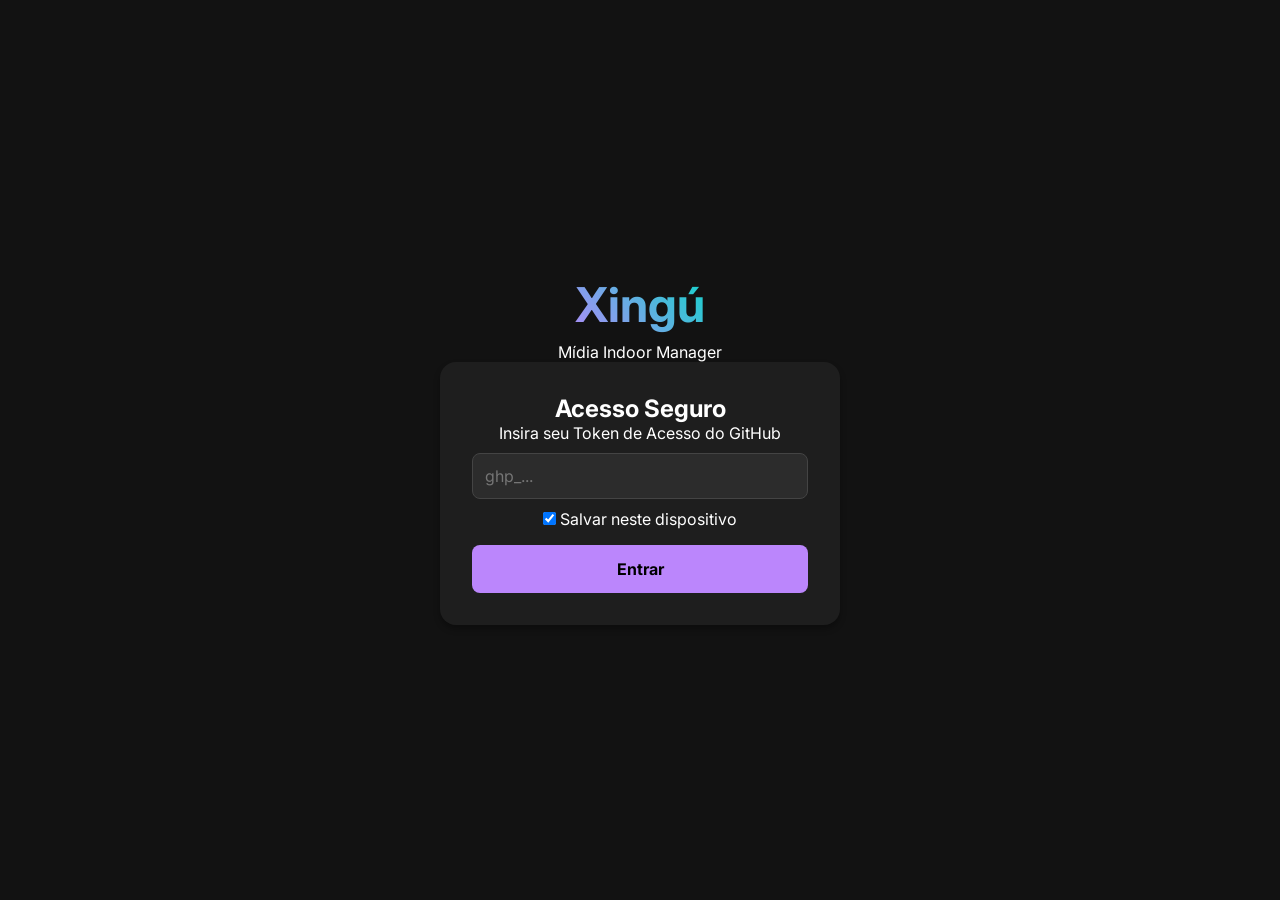
<file: index.html>
<!DOCTYPE html>
<html lang="pt-BR">

<head>
    <meta charset="UTF-8">
    <meta http-equiv="refresh" content="0; url=./web-admin/">
    <title>Redirecionando...</title>
    <script>
        window.location.href = "./web-admin/";
    </script>
</head>

<body>
    <p>Se não for redirecionado, <a href="./web-admin/">clique aqui</a>.</p>
</body>

</html>
</file>
<file: web-admin/style.css>
:root {
    --bg-color: #121212;
    --card-bg: #1E1E1E;
    --primary: #BB86FC;
    --primary-variant: #3700B3;
    --secondary: #03DAC6;
    --text-primary: #FFFFFF;
    --text-secondary: #B0B0B0;
    --danger: #CF6679;
    --success: #4CAF50;
}

* {
    box-sizing: border-box;
    margin: 0;
    padding: 0;
    font-family: 'Inter', sans-serif;
}

body {
    background-color: var(--bg-color);
    color: var(--text-primary);
    height: 100vh;
    display: flex;
    flex-direction: column;
    overflow: hidden;
    /* App-like feel */
}

.screen {
    flex: 1;
    display: flex;
    flex-direction: column;
    padding: 20px;
    height: 100%;
    overflow-y: auto;
    transition: opacity 0.3s ease;
}

.hidden {
    display: none !important;
}

/* Login Screen */
#login-screen {
    justify-content: center;
    align-items: center;
    text-align: center;
}

.logo-container h1 {
    font-size: 3rem;
    background: linear-gradient(45deg, var(--primary), var(--secondary));
    -webkit-background-clip: text;
    -webkit-text-fill-color: transparent;
    margin-bottom: 0.5rem;
}

.card {
    background-color: var(--card-bg);
    padding: 2rem;
    border-radius: 16px;
    width: 100%;
    max-width: 400px;
    box-shadow: 0 4px 6px rgba(0, 0, 0, 0.3);
}

input[type="password"],
input[type="text"] {
    width: 100%;
    padding: 12px;
    margin: 10px 0;
    background: #2C2C2C;
    border: 1px solid #444;
    border-radius: 8px;
    color: white;
    font-size: 1rem;
}

.btn-primary,
.btn-success {
    width: 100%;
    padding: 14px;
    border: none;
    border-radius: 8px;
    font-weight: bold;
    font-size: 1rem;
    cursor: pointer;
    margin-top: 1rem;
    transition: transform 0.1s;
}

.btn-primary {
    background-color: var(--primary);
    color: black;
}

.btn-success {
    background-color: var(--success);
    color: white;
}

.btn-primary:active,
.btn-success:active {
    transform: scale(0.98);
}

/* Dashboard */
header {
    display: flex;
    justify-content: space-between;
    align-items: center;
    margin-bottom: 20px;
    padding-bottom: 10px;
    border-bottom: 1px solid #333;
}

.list-container {
    display: flex;
    flex-direction: column;
    gap: 12px;
}

.client-item,
.playlist-item {
    background-color: var(--card-bg);
    padding: 16px;
    border-radius: 12px;
    display: flex;
    justify-content: space-between;
    align-items: center;
    cursor: pointer;
    border: 1px solid transparent;
}

.client-item:active {
    background-color: #333;
}

.fab {
    position: fixed;
    bottom: 20px;
    right: 20px;
    width: 56px;
    height: 56px;
    border-radius: 50%;
    background-color: var(--secondary);
    border: none;
    font-size: 24px;
    box-shadow: 0 4px 10px rgba(0, 0, 0, 0.5);
    cursor: pointer;
    display: flex;
    align-items: center;
    justify-content: center;
}

/* Editor */
.upload-area {
    border: 2px dashed var(--secondary);
    border-radius: 12px;
    padding: 30px;
    text-align: center;
    margin-bottom: 20px;
    background: rgba(3, 218, 198, 0.1);
    cursor: pointer;
}

.playlist-item {
    display: flex;
    align-items: center;
    gap: 10px;
}

.playlist-item img,
.playlist-item video {
    width: 60px;
    height: 60px;
    object-fit: cover;
    border-radius: 8px;
    background: #000;
}

.item-info {
    flex: 1;
    overflow: hidden;
    margin: 0 10px;
}

.item-controls {
    display: flex;
    align-items: center;
    gap: 5px;
    margin-top: 5px;
    font-size: 0.9rem;
    color: var(--text-secondary);
}

.duration-input {
    width: 60px;
    padding: 5px;
    background: #333;
    border: 1px solid #555;
    border-radius: 4px;
    color: white;
    text-align: center;
}

.item-name {
    font-weight: bold;
    white-space: nowrap;
    overflow: hidden;
    text-overflow: ellipsis;
}

.action-buttons {
    display: flex;
    gap: 5px;
}

.btn-icon {
    background: #333;
    border: none;
    border-radius: 4px;
    padding: 8px;
    font-size: 1.2rem;
    cursor: pointer;
    color: white;
    transition: background 0.2s;
}

.btn-icon:active {
    background: #555;
}

.btn-icon:disabled {
    opacity: 0.3;
    cursor: default;
}

.btn-delete {
    background: #3a1c1c;
    border: 1px solid var(--danger);
    border-radius: 4px;
    color: var(--danger);
    font-size: 1.2rem;
    padding: 8px;
    cursor: pointer;
}

/* Toast */
.toast {
    position: fixed;
    bottom: 80px;
    left: 50%;
    transform: translateX(-50%);
    background-color: #333;
    color: white;
    padding: 12px 24px;
    border-radius: 24px;
    box-shadow: 0 4px 12px rgba(0, 0, 0, 0.5);
    z-index: 1000;
    opacity: 1;
    transition: opacity 0.3s;
}
</file>
